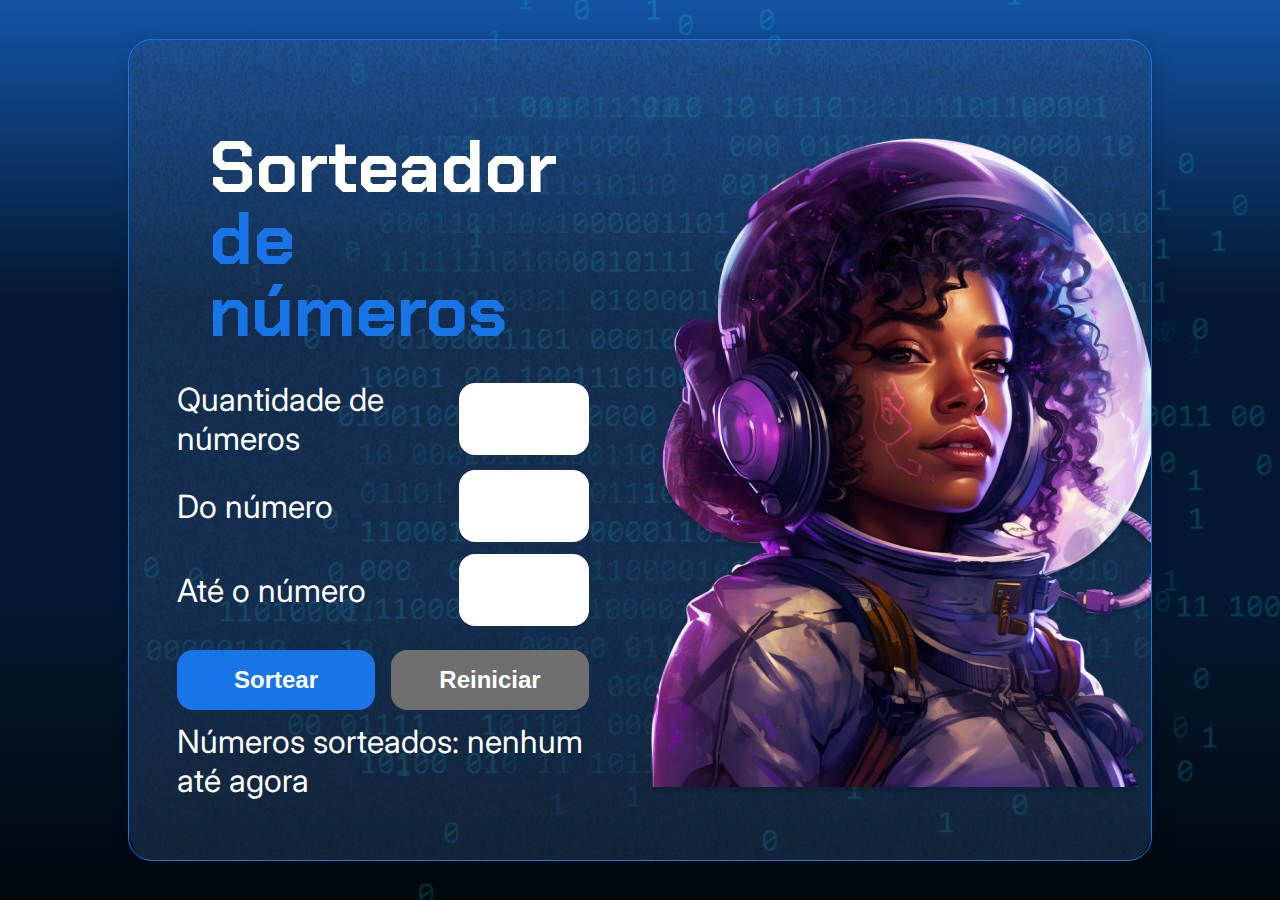
<file: 01-sorteador-de-numeros/index.html>
<!DOCTYPE html>
<html lang="pt-br">
<head>
    <!-- Define a codificação de caracteres como UTF-8 -->
    <meta charset="UTF-8">
    <!-- Define que a página deve ser exibida de acordo com a largura da tela do dispositivo e ajusta o zoom inicial para 1.0 -->
    <meta name="viewport" content="width=device-width, initial-scale=1.0">
    
    <!-- Preconexão para acelerar o carregamento de fontes do Google -->
    <link rel="preconnect" href="https://fonts.googleapis.com">
    <!-- Preconexão com credenciais para fontes do Google (requerida para fontes hospedadas no Google) -->
    <link rel="preconnect" href="https://fonts.gstatic.com" crossorigin>
    
    <!-- Importa as fontes "Chakra Petch" e "Inter" do Google Fonts -->
    <link href="https://fonts.googleapis.com/css2?family=Chakra+Petch:wght@700&family=Inter:wght@400;700&display=swap" rel="stylesheet">
    
    <!-- Link para o arquivo de estilos CSS -->
    <link rel="stylesheet" href="style.css">
    
    <title>Sorteador de números</title>
</head>
<body>
    <!-- Container principal que contém todos os elementos da página -->
    <div class="container">
        <div class="container__conteudo">
            <div class="container__informacoes">
                <!-- Título principal do aplicativo -->
                <div class="container__texto">
                    <h1>Sorteador<span class="container__texto-azul"> de números</span></h1>

                    <!-- Campo para entrada da quantidade de números a serem sorteados -->
                    <div class="container__campo">
                        <label class="texto__paragrafo">Quantidade de números</label>
                        <input class="container__input" id="quantidade" type="number" min="1">
                    </div>
                    
                    <!-- Campo para entrada do número inicial do intervalo -->
                    <div class="container__campo">
                        <label class="texto__paragrafo">Do número</label>
                        <input class="container__input" id="de" type="number" min="1">
                    </div>
                    
                    <!-- Campo para entrada do número final do intervalo -->
                    <div class="container__campo">
                        <label class="texto__paragrafo">Até o número</label>
                        <input class="container__input" id="ate" type="number" min="1">
                    </div>
                </div>
                
                <!-- Botões para sortear números e reiniciar o formulário -->
                <div class="chute container__botoes">
                    <button onclick="sortear()" id="btn-sortear" class="container__botao">Sortear</button>
                    <button onclick="reiniciar()" id="btn-reiniciar" class="container__botao-desabilitado">Reiniciar</button>
                </div>

                <!-- Área para exibir os números sorteados -->
                <div class="container__texto" id="resultado">
                    <label class="texto__paragrafo">Números sorteados: nenhum até agora</label>
                </div>
            </div>

            <!-- Imagem ilustrativa na página -->
            <img src="./img/ia.png" alt="Uma pessoa com capacete de astronauta" class="container__imagem-pessoa" />
        </div>
    </div>

    <!-- Link para o arquivo JavaScript -->
    <script src="app.js" defer></script>
</body>
</html>
</file>
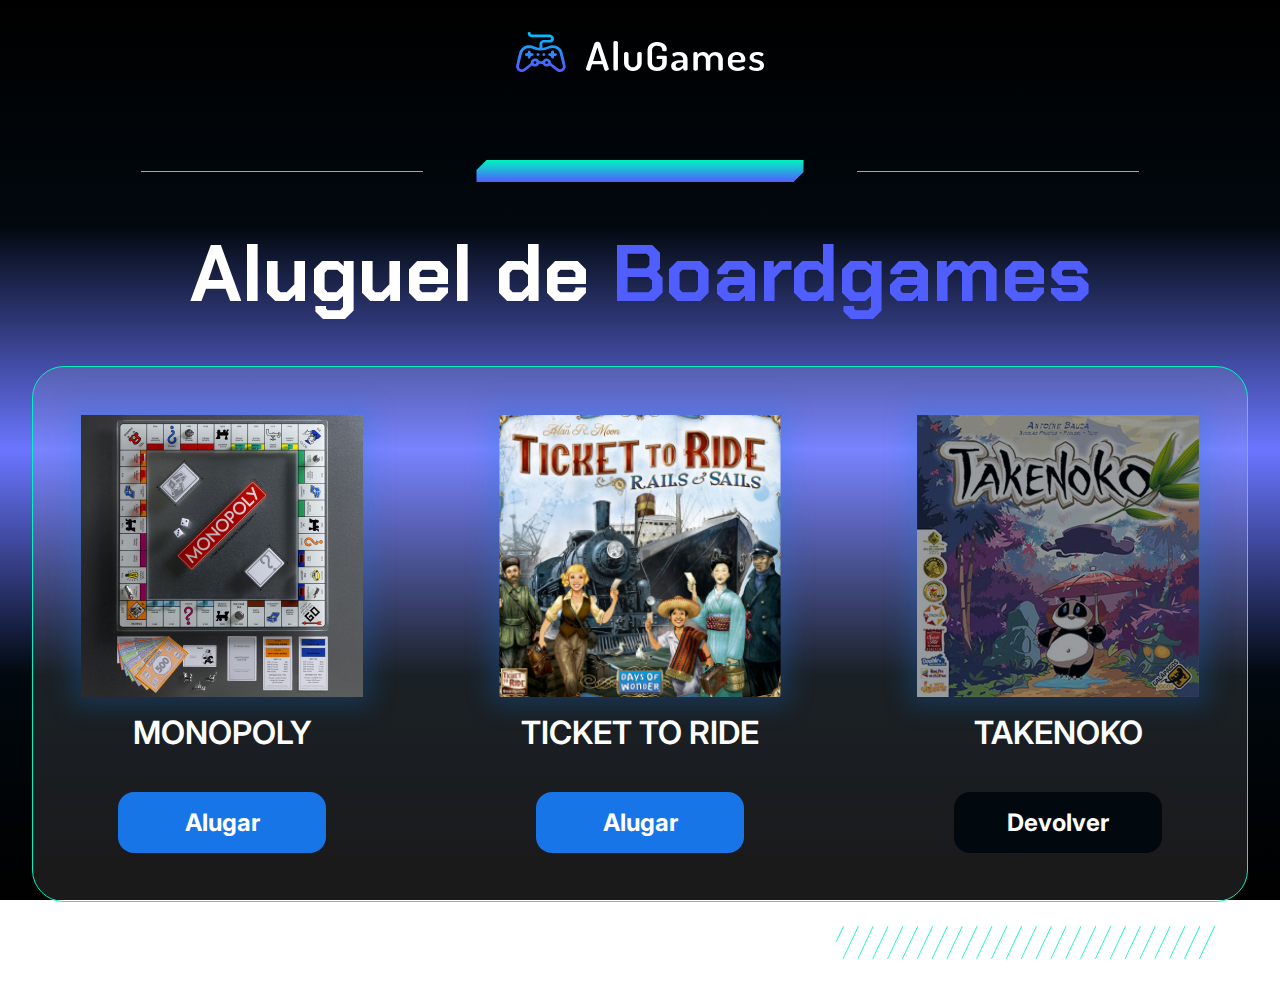
<file: 02-aluguel-de-games/index.html>
<!DOCTYPE html>
<html lang="pt-br">

<head>
    <meta charset="UTF-8">
    <meta name="viewport" content="width=device-width, initial-scale=1.0">
    <title>AluGames</title>
    <!-- Importa o arquivo CSS principal -->
    <link rel="stylesheet" href="css/main.css">
</head>

<body class="body">
    <!-- Container principal -->
    <main class="container main">
        <!-- Logo do AluGames -->
        <img src="img/logo.svg" alt="Logo AluGames">
        <!-- Seção divisória com uma barra visual -->
        <section class="divisor">
            <div class="divisor__line"></div>
            <img src="img/fade_bar.svg" alt="Visual bar" class="divisor__bar">
            <div class="divisor__line"></div>
        </section>
        <!-- Alugel de BoardGames -->
        <h1 class="page-title">Aluguel de <span class="page-title__emphasis">Boardgames</span></h1>
        <!-- Seção do dashboard -->
        <section class="dashboard">
            <ul class="dashboard__items">
                <!-- Item do dashboard: Monopoly -->
                <li class="dashboard__items__item" id="game-1">
                    <div class="dashboard__item__img">
                        <img src="img/monopoly.png" alt="Capa jogo Monopoly">
                    </div>
                    <p class="dashboard__item__name">MONOPOLY</p>
                    <a onclick="alterarStatus(1)" href="#" class="dashboard__item__button">Alugar</a>
                </li>
                <!-- Item do dashboard: Ticket to Ride -->
                <li class="dashboard__items__item" id="game-2">
                    <div class="dashboard__item__img">
                        <img src="img/ticket_to_ride.png" alt="Capa jogo Ticket to Ride">
                    </div>
                    <p class="dashboard__item__name">TICKET TO RIDE</p>
                    <a onclick="alterarStatus(2)" href="#" class="dashboard__item__button">Alugar</a>
                </li>
                <!-- Item do dashboard: Takenoko (já alugado) -->
                <li class="dashboard__items__item" id="game-3">
                    <div class="dashboard__item__img dashboard__item__img--rented">
                        <img src="img/takenoko.png" alt="Capa jogo Takenoko">
                    </div>
                    <p class="dashboard__item__name">TAKENOKO</p>
                    <a onclick="alterarStatus(3)" href="#" class="dashboard__item__button dashboard__item__button--return">Devolver</a>
                </li>
            </ul>
        </section>
        <img src="img/hachuras.svg" alt="Visual hachuras" class="hachuras">
    </main>

    <!-- Importa o arquivo JavaScript -->
    <script src="app.js"></script>
</body>

</html>
</file>
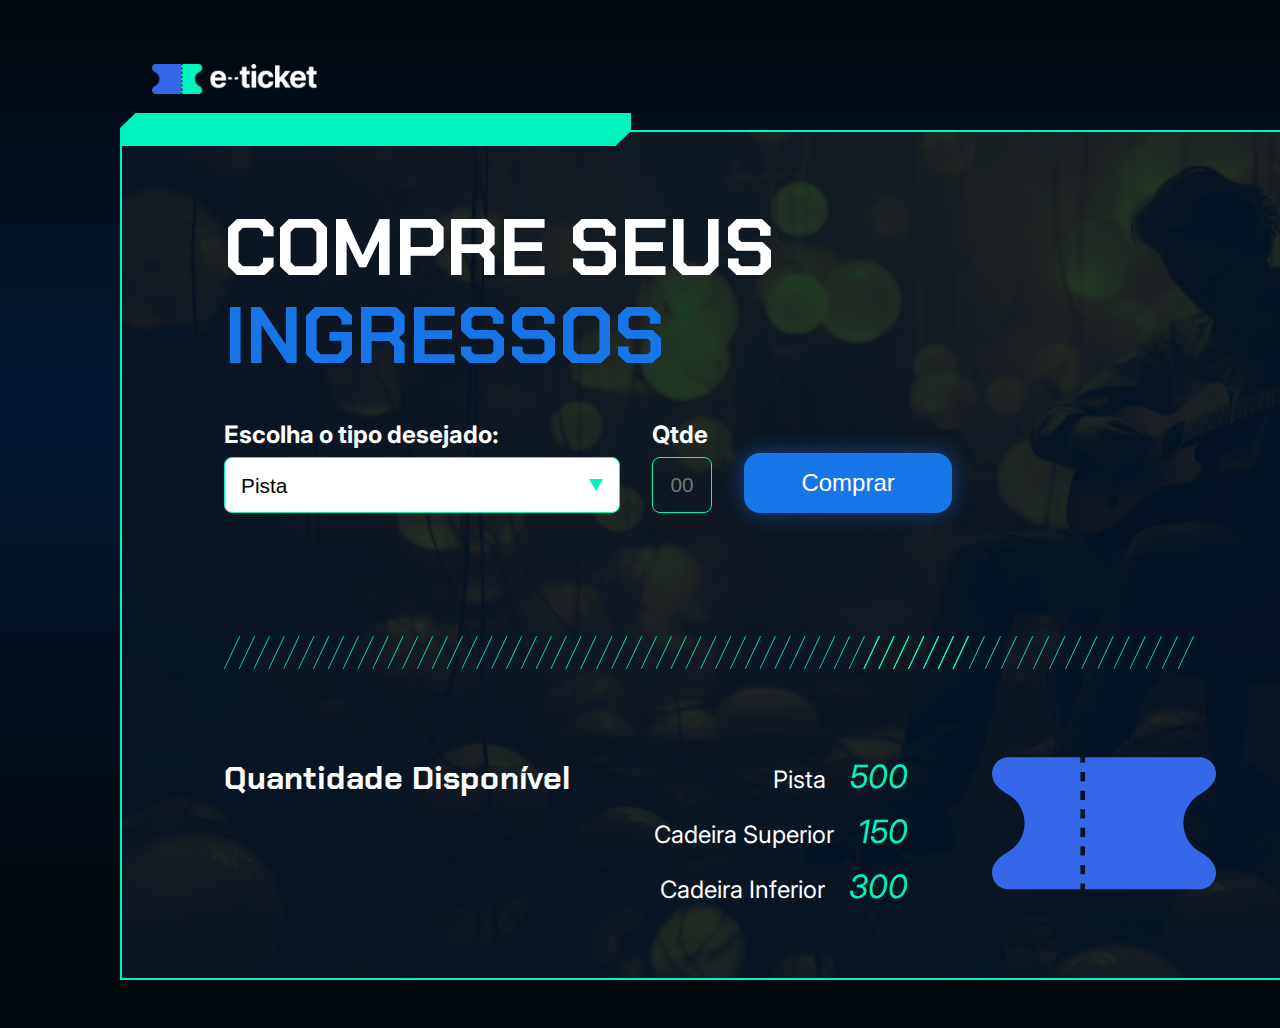
<file: 04-ingressos-online/index.html>
<!DOCTYPE html>
<html lang="pt-br">
<head>
    <meta charset="UTF-8">
    <meta name="viewport" content="width=device-width, initial-scale=1.0">
    
    <!-- Links para fontes externas -->
    <link rel="preconnect" href="https://fonts.googleapis.com">
    <link rel="preconnect" href="https://fonts.gstatic.com" crossorigin>
    <link href="https://fonts.googleapis.com/css2?family=Chakra+Petch:wght@700&family=Inter:wght@400;700&display=swap" rel="stylesheet">
    
    <!-- Links para arquivos de estilo -->
    <link rel="stylesheet" href="./styles/_reset.css">
    <link rel="stylesheet" href="./styles/style.css">
    
    <!-- Título -->
    <title>Sistema e-Ticket</title>
</head>
<body>
    <!-- Cabeçalho da página -->
    <header>
        <img class="logo" src="./assets/PNG/Logo e-tricket.png" alt="Logo da empresa">
    </header>
    <main class="container">
        <div class="grafismo"></div>
        <!-- Título principal -->
        <h1>COMPRE SEUS <span>INGRESSOS</span></h1>
        <!-- Formulário de compra de ingressos -->
        <form action="">
            <!-- Grupo para seleção do tipo de ingresso -->
            <label class="input-group">
                Escolha o tipo desejado:
                <select name="tipo-ingresso" id="tipo-ingresso">
                    <!-- Opções para seleção do tipo de ingresso -->
                    <option value="pista">Pista</option>
                    <option value="superior">Cadeira Superior</option>
                    <option value="inferior">Cadeira Inferior</option>
                </select>
            </label>
            
            <!-- Grupo para entrada da quantidade de ingressos -->
            <label class="input-group">Qtde
                <input type="number" id="qtd" placeholder="00" min="1" max="10">
            </label>
            
            <!-- Botão para compra de ingressos -->
            <button onclick="comprarIngresso()" type="button">Comprar</button>
        </form>
        
        <img class="hachuras" src="./assets/SVG/Hachuras.svg" alt="Padrão de hachuras">
        
        <!-- Quantidade disponível de ingressos -->
        <section>
            <h2>Quantidade Disponível</h2>
            
            <!-- Lista de tipos de ingressos e suas quantidades -->
            <ul class="lista">
                <li>Pista<span id="qtd-pista">500</span></li>
                <li>Cadeira Superior<span id="qtd-superior">150</span></li>
                <li>Cadeira Inferior<span id="qtd-inferior">300</span></li>
            </ul>
            
            <!-- Imagem ilustrativa de ingressos -->
            <img src="./assets/Ingresso.svg" alt="Ilustração de ingressos">
        </section>
    </main>
    
    <!-- Script JavaScript -->
    <script src="app.js"></script>
</body>
</html>
</file>
<file: 01-sorteador-de-numeros/style.css>
/* Define o estilo padrão para todos os elementos */
* {
    box-sizing: border-box;
    margin: 0;
    padding: 0;
    color: white;
}

/* Estilo do corpo da página */
body {
    background: linear-gradient(#1354A5 0%, #041832 33.33%, #041832 66.67%, #01080E 100%);
    height: 100vh;
    display: flex;
    align-items: center;
    justify-content: center;
}

/* Imagem de fundo da página */
body::before {
    background-image: url("img/code.png");
    background-repeat: no-repeat;
    background-position: right;
    content: "";
    display: block;
    position: absolute;
    width: 100%;
    height: 100%;
    opacity: 0.4;
}

/* Container principal que centraliza o conteúdo */
.container {
    width: 80%;
    min-height: 50vh;
    display: flex;
    align-items: center;
    justify-content: space-between;
    border-radius: 24px;
    border: 1px solid #1875E8;
    box-shadow: 4px 4px 20px 0px rgba(1, 8, 14, 0.15);
    background-image: url("img/Ruido.png");
    background-size: 100% 100%;
    position: relative;
    overflow: hidden;
}

/* Estilo do conteúdo dentro do container */
.container__conteudo {
    display: flex;
    align-items: center;
    position: relative;
    width: 100%;
}

/* Estilo das informações dentro do container */
.container__informacoes {
    flex: 1;
    padding: 3rem;
}

/* Estilo dos textos dentro do container */
.container__texto {
    margin: 12px 0;
    display: flex;
    flex-direction: column;
}

/* Estilo da parte azul do texto */
.container__texto-azul {
    color: #1875E8;
    display: block;
}

/* Estilo dos campos de entrada */
.container__campo {
    display: flex;
    align-items: center;
    justify-content: space-between;
    margin-bottom: 12px;
}

/* Estilo dos inputs */
.container__input {
    width: 130px;
    height: 72px;
    border-radius: 16px;
    background-color: #FFF;
    border: none;
    color: #1875E8;
    padding: 2rem;
    font-size: 24px;
    font-weight: 700;
    font-family: 'Inter', sans-serif;
}

/* Estilo dos botões */
.container__botoes {
    display: flex;
    flex-direction: row;
    gap: 1em;
}

/* Estilo do botão ativo */
.container__botao {
    border-radius: 16px;
    background: #1875E8;
    padding: 16px 24px;
    font-size: 24px;
    width: 100%;
    font-weight: 700;
    border: none;
    cursor: pointer;
}

/* Estilo do botão desabilitado */
.container__botao-desabilitado {
    border-radius: 16px;
    background: #6f6f70;
    padding: 16px 24px;
    font-size: 24px;
    width: 100%;
    font-weight: 700;
    border: none;
    cursor: not-allowed;
}

/* Estilo do título */
h1 {
    font-family: 'Chakra Petch', sans-serif;
    font-size: 72px;
    font-style: normal;
    font-weight: 700;
    line-height: 100%;
    padding: 2rem;
}

/* Estilo dos parágrafos de texto */
.texto__paragrafo {
    color: #FFF;
    font-family: 'Inter';
    font-size: 32px;
    font-style: normal;
    font-weight: 400;
    line-height: normal;
}

/* Estilo da imagem dentro do container */
.container__imagem-pessoa {
    max-width: 100%;
    height: auto;
    margin-top: 2rem;
}

/* Estilo para botões desabilitados */
button:disabled {
    background-color: gray;
}

/* Estilo responsivo para telas menores */
@media screen and (max-width: 1250px) {
    .container__imagem-pessoa {
        display: none;
    }

    h1 {
        font-size: 50px;
    }
}
</file>
<file: 04-ingressos-online/styles/style.css>
/* Estilização do corpo da página com gradiente e cor do texto */
body {
    width: 1440px;
    height: 100vh;
    background: linear-gradient(180deg, rgba(1, 8, 14, 1) 1%, rgba(4, 24, 50, 1) 39%, rgba(1, 8, 14, 1) 88%);
    margin: 5% auto;
    color: #fff;
}

/* Estilização do cabeçalho */
header {
    width: 1200px;
    margin: 2rem auto;
}

/* Estilização da logo dentro do cabeçalho */
header .logo {
    width: 196.8px;
    padding-left: 2rem;
}

/* Estilização do container principal */
main.container {
    width: 1200px;
    height: auto;
    border: 2px solid #00F4BF;
    margin: 0 auto;
    padding: 4.5rem 6.38rem;
    background-image: url('../assets/PNG/Imagem\ com\ borda.png');
    background-size: cover;
    position: relative;
}

/* Estilização do elemento gráfico decorativo */
main.container .grafismo {
    background: url('../assets/SVG/Grafismo\ verde.svg');
    width: 31.9375rem;
    height: 2.0625rem;
    position: absolute;
    top: -19px;
    left: -2px;
}

/* Estilização do título principal */
main.container h1 {
    font-family: 'Chakra Petch', sans-serif;
    font-size: 5rem;
    line-height: 110%;
}

/* Estilização da palavra "INGRESSOS" no título */
main.container h1 span {
    color: #1875E8;
}

/* Estilização do formulário */
form {
    display: flex;
    align-items: flex-end;
    gap: 2rem;
    margin: 2.5rem 0;
}

/* Estilização dos grupos de entrada do formulário */
form .input-group {
    display: flex;
    flex-direction: column;
    align-items: flex-start;
    gap: .5rem;
    font-family: 'Inter', sans-serif;
    font-weight: 700;
    font-size: 1.5rem;
}

/* Estilização dos campos de entrada e seleção do formulário */
form .input-group select,
form .input-group input {
    background: none;
    color: white;
    border: 1px solid #00F4BF;
    border-radius: .5rem;
    height: 3.5rem;
    padding: .5rem 1rem;
    font-size: 1.3rem;
}

/* Estilização específica do campo de seleção do formulário */
form .input-group select {
    width: 24.75rem;
    appearance: none;
    background: url('../assets/PNG/Arrow\ down.png') no-repeat right 1rem top 50%;
    color: black;
    background-color: white;
}

/* Estilização específica do campo de entrada numérica */
form .input-group input {
    width: 60px;
}

/* Estilização do placeholder do campo numérico */
form .input-group input::placeholder {
    text-align: center;
}

/* Estilização do botão de compra */
form button {
    color: white;
    font-size: 1.5rem;
    border: none;
    background-color: #1875E8;
    padding: 1rem 1.5rem;
    border-radius: 1rem;
    width: 13rem;
    box-shadow: 0px 0px 20px 0px rgba(24, 117, 232, 0.50);
    cursor: pointer;
}

/* Estilização da imagem de hachuras */
.hachuras {
    margin: 5.19rem 0;
}

/* Estilização da seção que contém a lista de ingressos */
.container section {
    display: flex;
    justify-content: space-between;
    align-items: flex-start;
    align-self: stretch;
}

/* Estilização do subtítulo */
.container section h2 {
    font-size: 2rem;
}

/* Estilização da lista de ingressos */
.container section ul {
    display: flex;
    flex-direction: column;
    align-items: flex-end;
    gap: 1rem;
    font-size: 1.5rem;
    font-family: 'Inter', sans-serif;
    font-weight: 400;
}

/* Estilização dos valores dentro da lista de ingressos */
.container section ul li span {
    color: #00F4BF;
    font-style: italic;
    font-size: 2rem;
    padding-left: 1.5rem;
}
</file>
<file: 02-aluguel-de-games/css/main.css>
/* Importar fontes e reset de CSS */
@import url(_reset.css);
@import url('https://fonts.googleapis.com/css2?family=Chakra+Petch:wght@700&family=Inter:wght@600;700&display=swap');

/* Estilizar o corpo da página */
.body {
    color: #FFFFFF;
    min-height: 100vh;
    background: linear-gradient(to bottom, rgba(0, 0, 0, 1) 0%, rgba(1, 8, 14, 1) 25%, rgba(80, 94, 255, 0.85) 50%, rgba(1, 8, 14, 1) 75%, rgba(0, 0, 0, 1) 100%);
    background-repeat: no-repeat;
    background-attachment: fixed;
    display: flex;
    flex-direction: column;
    justify-content: center;
    padding: 2rem;
}

/* Ajuste de padding para telas maiores */
@media screen and (min-width: 1440px) {
    .body {
        padding: 2rem calc((100vw - 1086px)/2);
    }
}

/* Estilizar o container principal */
.main {
    display: flex;
    flex-direction: column;
    align-items: center;
}

/* Estilizar a seção divisória */
.divisor {
    display: flex;
    gap: 53px;
    align-items: center;
    margin: 88px 0px 40px;
}

/* Estilizar as linhas da seção divisória */
.divisor__line {
    height: 1px;
    width: 282px;
    background-color: #00F4BF;
}

/* Estilizar o título da página */
.page-title {
    font-family: 'Chakra Petch', sans-serif;
    font-weight: 700;
    font-size: 5rem;
    margin-bottom: 2.5rem;
}

/* Estilizar a ênfase no título */
.page-title__emphasis {
    color: #505EFF;
}

/* Estilizar o dashboard */
.dashboard {
    background-color: rgba(255, 255, 255, 0.1);
    border-radius: 2rem;
    border: 1px solid #00F4BF;
    padding: 3rem;
    width: 100%;
}

/* Estilizar a lista de itens do dashboard */
.dashboard__items {
    display: flex;
    justify-content: space-between;
}

/* Estilizar cada item do dashboard */
.dashboard__items__item {
    display: flex;
    flex-direction: column;
    align-items: center;
    justify-content: flex-start;
    font-family: 'Inter', sans-serif;
}

/* Estilizar a imagem do item do dashboard */
.dashboard__item__img {
    box-shadow: 0px 0px 24px 8px rgba(24, 118, 232, 0.25);
    margin-bottom: 1rem;
}

/* Estilizar a imagem do item quando está alugado */
.dashboard__item__img--rented {
    position: relative;
}

/* Sobreposição de cor na imagem quando está alugado */
.dashboard__item__img--rented::after {
    content: "";
    display: block;
    width: 100%;
    height: 100%;
    position: absolute;
    top: 0;
    background-color: rgba(1, 8, 14, 0.4);
}

/* Estilizar o nome do jogo */
.dashboard__item__name {
    font-weight: 600;
    font-size: 2rem;
    margin-bottom: 2.5rem;
}

/* Estilizar o botão do item */
.dashboard__item__button {
    display: flex;
    justify-content: center;
    font-weight: 700;
    font-size: 1.5rem;
    padding: 1rem 1.5rem;
    min-width: 13rem;
    border-radius: 1rem;
    background-color: #1875E8;
}

/* Estilizar o botão quando o jogo está alugado */
.dashboard__item__button--return {
    background-color: #01080E;
}

/* Estilizar a imagem decorativa */
.hachuras {
    margin-top: 1.5rem;
    margin-right: 33px;
    align-self: flex-end;
}
</file>
